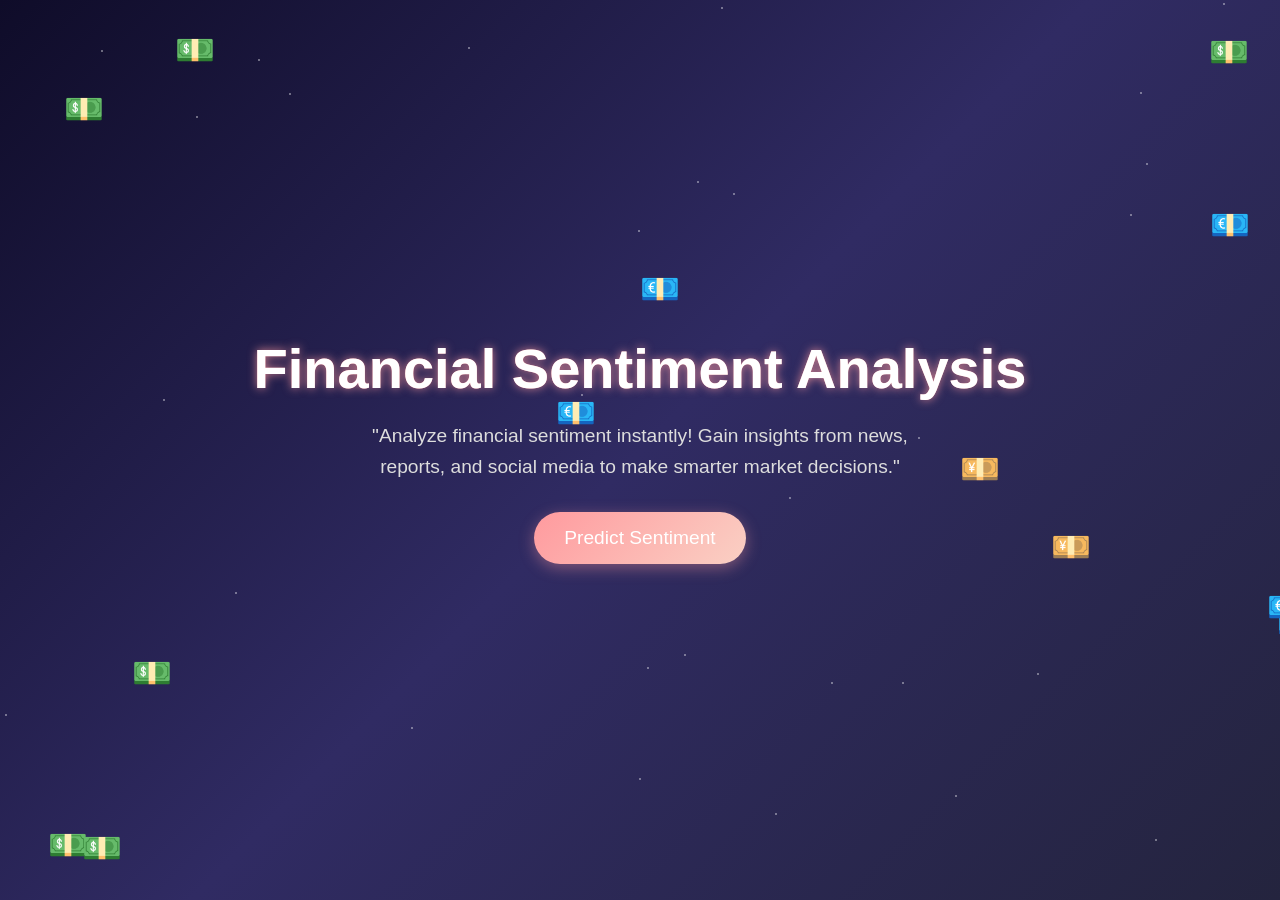
<file: templates/index.html>
<!DOCTYPE html>
<html lang="en">
<head>
  <meta charset="UTF-8">
  <meta name="viewport" content="width=device-width, initial-scale=1.0">
  <title>Financial Sentiment Analysis</title>
  <style>
    /* Global Styles */
    * {
      margin: 0;
      padding: 0;
      box-sizing: border-box;
    }

    body {
      font-family: 'Arial', sans-serif;
      background: linear-gradient(135deg, #0f0c29, #302b63, #24243e);
      color: #fff;
      overflow-x: hidden;
    }

    /* Container for the content */
    .container {
      display: flex;
      flex-direction: column;
      justify-content: center;
      align-items: center;
      height: 100vh;
      position: relative;
      text-align: center;
    }

    /* Heading */
    h1 {
      font-size: 3.5rem;
      margin-bottom: 20px;
      background: linear-gradient(135deg, #ff9a9e, #fad0c4);
      -webkit-background-clip: text;
      background-clip: text;
      color: white; /* Fallback color */
      text-shadow: 0 0 10px rgba(255, 154, 158, 0.8);
      animation: glow 2s infinite alternate;
    }

    @keyframes glow {
      0% {
        text-shadow: 0 0 5px rgba(255, 154, 158, 0.8);
      }
      100% {
        text-shadow: 0 0 20px rgba(255, 154, 158, 1);
      }
    }

    /* Paragraph */
    p {
      font-size: 1.2rem;
      max-width: 600px;
      margin-bottom: 30px;
      line-height: 1.6;
      color: #ddd;
    }

    /* Predict Sentiment Button */
    .predict-btn {
      padding: 15px 30px;
      font-size: 1.2rem;
      color: #fff;
      background: linear-gradient(135deg, #ff9a9e, #fad0c4);
      border: none;
      border-radius: 50px;
      cursor: pointer;
      box-shadow: 0 4px 15px rgba(255, 154, 158, 0.4);
      transition: transform 0.3s ease, box-shadow 0.3s ease;
      position: relative;
      overflow: hidden;
    }

    .predict-btn:hover {
      transform: scale(1.1);
      box-shadow: 0 6px 20px rgba(255, 154, 158, 0.6);
    }

    /* Loading Effect */
    .loading {
      display: none;
      font-size: 1.5rem;
      margin-top: 10px;
      color: #ff9a9e;
      animation: fade 1s infinite alternate;
    }

    @keyframes fade {
      from { opacity: 0.5; }
      to { opacity: 1; }
    }

    /* Flying Money Animation */
    @keyframes fly {
      0% { transform: translateY(0) rotate(0deg); opacity: 1; }
      100% { transform: translateY(-100vh) rotate(720deg); opacity: 0; }
    }

    .money {
      position: absolute;
      font-size: 2rem;
      color: #ffd700;
      animation: fly 5s linear infinite;
    }

    /* Background Particles Animation */
    @keyframes particles {
      0% { transform: translateY(0) translateX(0); opacity: 1; }
      100% { transform: translateY(-100vh) translateX(100vw); opacity: 0; }
    }

    .particles {
      position: absolute;
      top: 0;
      left: 0;
      width: 100%;
      height: 100%;
      z-index: -1;
    }

    .particle {
      position: absolute;
      width: 2px;
      height: 2px;
      background: rgba(255, 255, 255, 0.5);
      border-radius: 50%;
      animation: particles 5s linear infinite;
    }
  </style>
</head>
<body>
  <div class="container">
    <h1>Financial Sentiment Analysis</h1>
    <p>"Analyze financial sentiment instantly! Gain insights from news, reports, and social media to make smarter market decisions."</p>
    
    <button class="predict-btn" onclick="redirectToPredict()" aria-label="Predict Sentiment">Predict Sentiment</button>
    <p class="loading" id="loading-text">Loading...</p>

    <!-- Flying Money -->
    <div class="money" style="top: 10%; left: 5%;">💵</div>
    <div class="money" style="top: 30%; left: 50%;">💶</div>
    <div class="money" style="top: 50%; left: 75%;">💴</div>

    <!-- Background Particles -->
    <div class="particles"></div>
  </div>

  <script>
    function redirectToPredict() {
      document.getElementById("loading-text").style.display = "block";
      setTimeout(() => {
        window.location.href = "/predict";
      }, 1500);
    }

    // Generate floating money dynamically
    const container = document.querySelector('.container');
    for (let i = 0; i < 10; i++) {
      const money = document.createElement('div');
      money.classList.add('money');
      money.innerHTML = ['💵', '💶', '💴'][Math.floor(Math.random() * 3)];
      money.style.top = `${Math.random() * 100}%`;
      money.style.left = `${Math.random() * 100}%`;
      money.style.animationDuration = `${Math.random() * 3 + 2}s`;
      container.appendChild(money);
    }

    // Generate background particles dynamically
    const particlesContainer = document.querySelector('.particles');
    for (let i = 0; i < 30; i++) {
      const particle = document.createElement('div');
      particle.classList.add('particle');
      particle.style.top = `${Math.random() * 100}%`;
      particle.style.left = `${Math.random() * 100}%`;
      particle.style.animationDuration = `${Math.random() * 5 + 2}s`;
      particlesContainer.appendChild(particle);
    }
  </script>
</body>
</html>
</file>
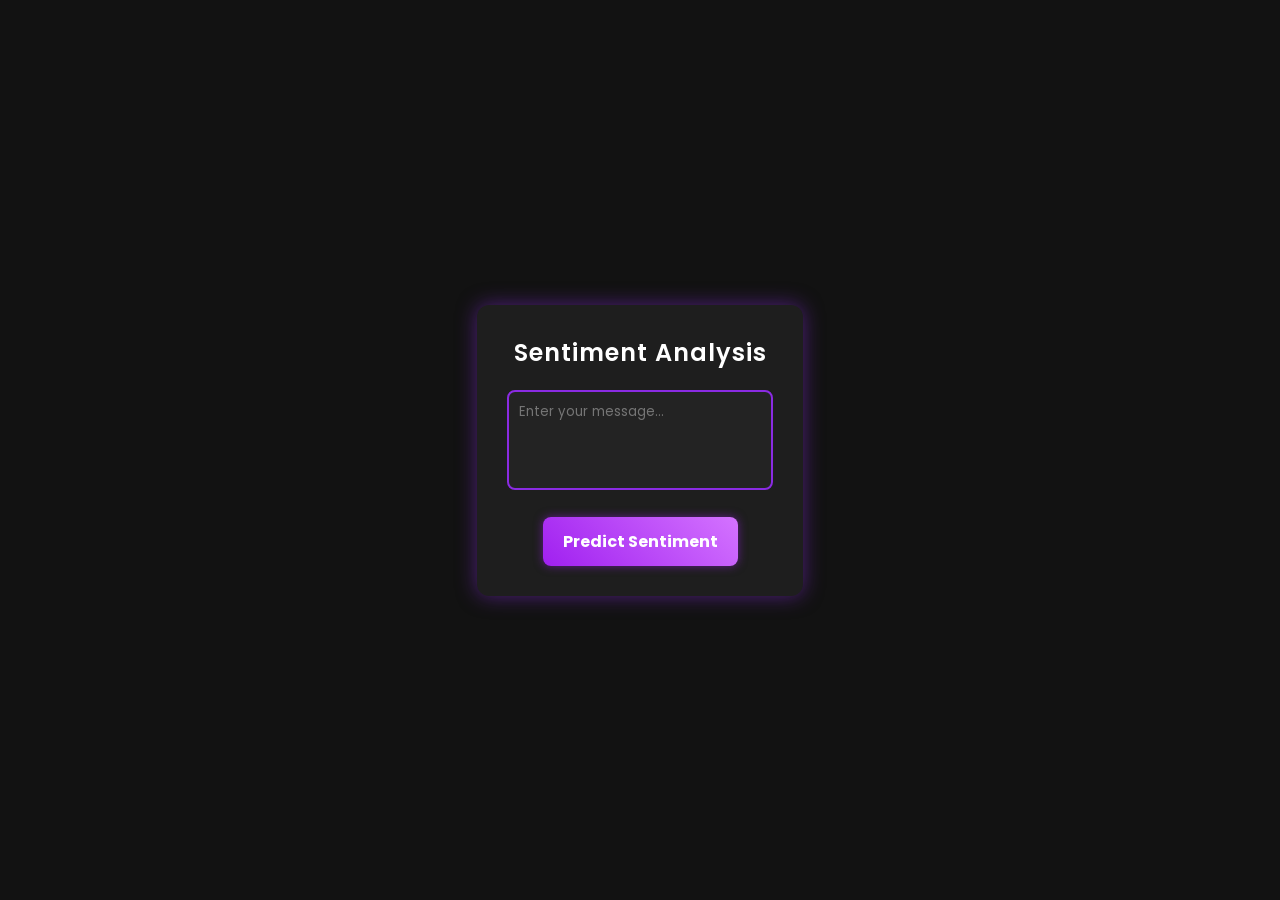
<file: templates/predict.html>
<!DOCTYPE html>
<html lang="en">
<head>
    <meta charset="UTF-8">
    <meta name="viewport" content="width=device-width, initial-scale=1.0">
    <title>Sentiment Analysis</title>
    <style>
        @import url('https://fonts.googleapis.com/css2?family=Poppins:wght@300;400;600&display=swap');

        * {
            margin: 0;
            padding: 0;
            box-sizing: border-box;
            font-family: 'Poppins', sans-serif;
        }

        body {
            background-color: #121212;
            color: #fff;
            display: flex;
            justify-content: center;
            align-items: center;
            height: 100vh;
            overflow: hidden;
        }

        .container {
            background: #1e1e1e;
            padding: 30px;
            border-radius: 12px;
            box-shadow: 0px 0px 20px rgba(138, 43, 226, 0.5);
            text-align: center;
            animation: fadeIn 1s ease-in-out;
        }

        h2 {
            margin-bottom: 20px;
            font-weight: 600;
            letter-spacing: 1px;
            animation: slideDown 1s ease-in-out;
        }

        textarea {
            width: 100%;
            height: 100px;
            background: #232323;
            border: 2px solid #8a2be2;
            border-radius: 8px;
            padding: 10px;
            color: #fff;
            resize: none;
            outline: none;
            transition: all 0.3s ease;
            animation: popIn 1s ease-in-out;
        }

        textarea:focus {
            border-color: #d473ff;
            box-shadow: 0 0 10px #d473ff;
        }

        .btn-container {
            margin-top: 20px;
        }

        button {
            padding: 12px 20px;
            border: none;
            border-radius: 8px;
            font-size: 16px;
            font-weight: bold;
            cursor: pointer;
            transition: all 0.3s ease;
            background: linear-gradient(45deg, #a020f0, #d473ff);
            color: #fff;
            box-shadow: 0 0 10px rgba(160, 32, 240, 0.5);
            animation: pulse 1.5s infinite;
        }

        button:hover {
            filter: brightness(1.2);
            transform: scale(1.05);
        }

        @keyframes fadeIn {
            from {
                opacity: 0;
                transform: translateY(-20px);
            }
            to {
                opacity: 1;
                transform: translateY(0);
            }
        }

        @keyframes slideDown {
            from {
                opacity: 0;
                transform: translateY(-30px);
            }
            to {
                opacity: 1;
                transform: translateY(0);
            }
        }

        @keyframes popIn {
            from {
                opacity: 0;
                transform: scale(0.9);
            }
            to {
                opacity: 1;
                transform: scale(1);
            }
        }

        @keyframes pulse {
            0% {
                transform: scale(1);
            }
            50% {
                transform: scale(1.05);
            }
            100% {
                transform: scale(1);
            }
        }
    </style>
</head>
<body>
    <div class="container">
        <h2>Sentiment Analysis</h2>
        <form action="/predict" method="post">
            <textarea name="message" placeholder="Enter your message..." required></textarea>
            <div class="btn-container">
                <button type="submit">Predict Sentiment</button>
            </div>
        </form>
    </div>
</body>
</html>
</file>
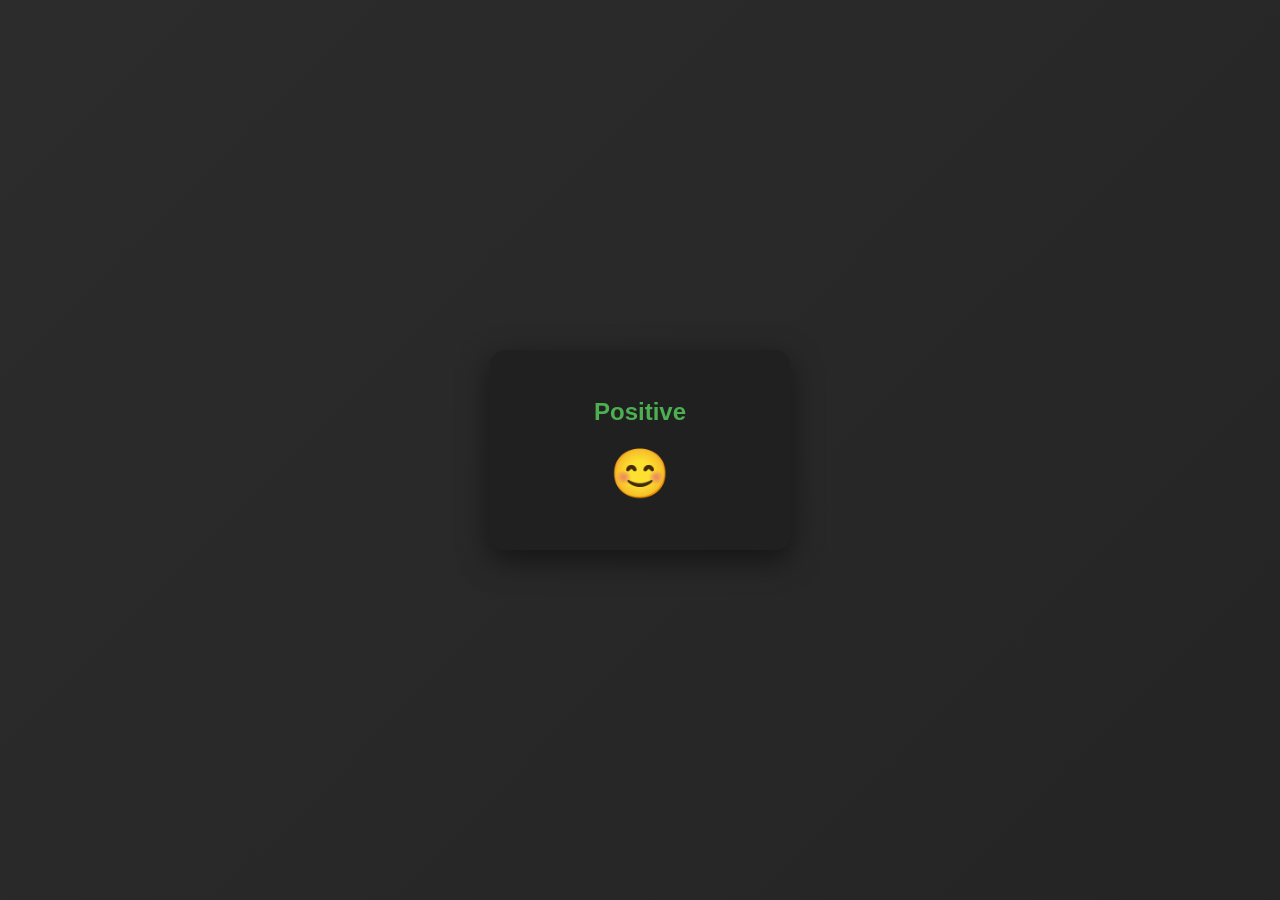
<file: templates/result.html>
<!DOCTYPE html>
<html lang="en">
<head>
  <meta charset="UTF-8">
  <meta name="viewport" content="width=device-width, initial-scale=1.0">
  <title>Sentiment Result</title>
  <style>
    /* Animated Gradient Background */
    body {
      margin: 0;
      padding: 0;
      font-family: 'Arial', sans-serif;
      background: linear-gradient(-45deg, #121212, #1a1a1a, #222222, #2c2c2c);
      background-size: 400% 400%;
      color: #ffffff;
      display: flex;
      justify-content: center;
      align-items: center;
      height: 100vh;
      overflow: hidden;
      animation: gradientAnimation 10s ease infinite;
    }

    @keyframes gradientAnimation {
      0% { background-position: 0% 50%; }
      50% { background-position: 100% 50%; }
      100% { background-position: 0% 50%; }
    }

    /* Container for the card */
    .container {
      perspective: 1000px;
      position: relative;
      z-index: 2;
    }

    /* Card styling */
    .card {
      width: 300px;
      height: 200px;
      background-color: rgba(30, 30, 30, 0.8);
      border-radius: 15px;
      box-shadow: 0 10px 30px rgba(0, 0, 0, 0.5);
      display: flex;
      flex-direction: column;
      justify-content: center;
      align-items: center;
      transform-style: preserve-3d;
      animation: float 5s infinite ease-in-out;
      
    }

    /* Floating animation */
    @keyframes float {
      0%, 100% {
        transform: translateY(0) rotateX(0) rotateY(0);
      }
      50% {
        transform: translateY(-20px) rotateX(10deg) rotateY(10deg);
      }
    }

    /* Result text styling */
    .result-text {
      font-size: 24px;
      font-weight: bold;
      margin-bottom: 20px;
      transition: color 0.5s ease;
    }

    /* Result icon styling */
    .result-icon {
      font-size: 48px;
      animation: bounce 2s infinite;
    }

    /* Bounce animation for the icon */
    @keyframes bounce {
      0%, 100% {
        transform: translateY(0);
      }
      50% {
        transform: translateY(-10px);
      }
    }
  </style>
</head>
<body>
  <!-- Card Container -->
  <div class="container">
    <div class="card">
      <div class="result-text" id="result-text">Loading...</div>
      <div class="result-icon" id="result-icon"></div>
    </div>
  </div>

  <script>
    // Simulate the result from the backend (replace this with your actual data fetching logic)
    const result = 1; // Replace with `pred[0]` from your backend

    // Update the UI based on the result
    const resultText = document.getElementById('result-text');
    const resultIcon = document.getElementById('result-icon');

    if (result === 1) {
      resultText.textContent = 'Positive';
      resultText.style.color = '#4CAF50'; // Green for positive
      resultIcon.innerHTML = '😊'; // Smiley face for positive
    } else if (result === 0) {
      resultText.textContent = 'Neutral';
      resultText.style.color = '#FFC107'; // Yellow for neutral
      resultIcon.innerHTML = '😐'; // Neutral face for neutral
    } else if (result === -1) {
      resultText.textContent = 'Negative';
      resultText.style.color = '#F44336'; // Red for negative
      resultIcon.innerHTML = '😔'; // Sad face for negative
    }
  </script>
</body>
</html>
</file>
